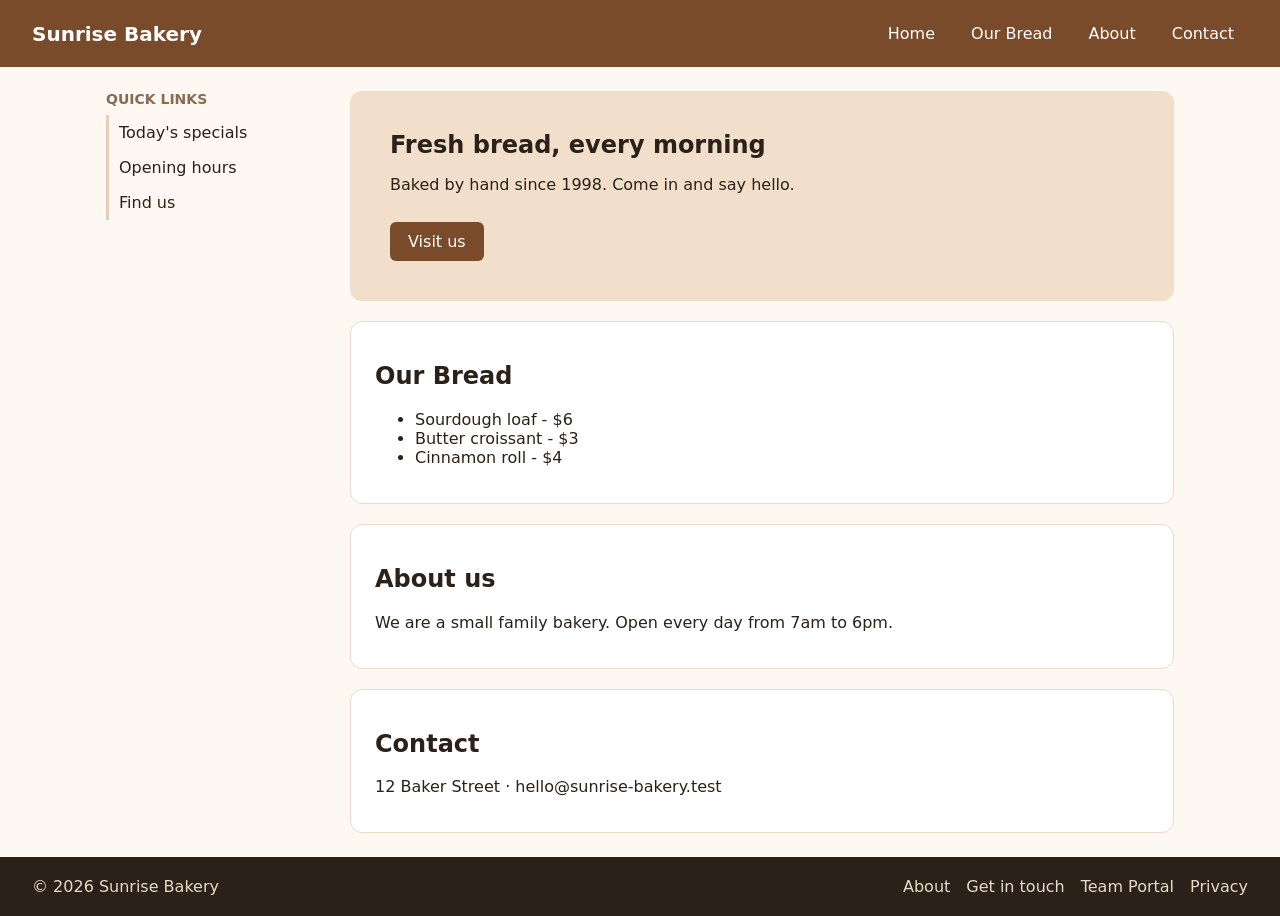
<file: index.html>
<!doctype html>
<html lang="en">
<head>
  <meta charset="utf-8">
  <meta name="viewport" content="width=device-width, initial-scale=1">
  <title>Sunrise Bakery</title>
  <link rel="stylesheet" href="styles.css">
</head>
<body>
  <header class="site-header">
    <a class="logo" href="/">Sunrise Bakery</a>
    <nav class="main-nav">
      <ul>
        <li class="nav-item"><a href="/">Home</a></li>
        <li class="nav-item"><a href="#menu">Our Bread</a></li>
        <li class="nav-item"><a href="#about">About</a></li>
        <li class="nav-item"><a href="#contact">Contact</a></li>
      </ul>
    </nav>
  </header>

  <div class="layout">
    <aside class="sidebar">
      <h3 class="sidebar-title">Quick links</h3>
      <ul class="side-nav">
        <li class="side-item"><a href="#menu">Today's specials</a></li>
        <li class="side-item"><a href="#about">Opening hours</a></li>
        <li class="side-item"><a href="#contact">Find us</a></li>
      </ul>
    </aside>

    <main class="content">
      <section class="hero">
        <h1>Fresh bread, every morning</h1>
        <p>Baked by hand since 1998. Come in and say hello.</p>
        <a class="btn" href="#contact">Visit us</a>
      </section>

      <section id="menu" class="card">
        <h2>Our Bread</h2>
        <ul class="products">
          <li>Sourdough loaf - $6</li>
          <li>Butter croissant - $3</li>
          <li>Cinnamon roll - $4</li>
        </ul>
      </section>

      <section id="about" class="card">
        <h2>About us</h2>
        <p>We are a small family bakery. Open every day from 7am to 6pm.</p>
      </section>

      <section id="contact" class="card">
        <h2>Contact</h2>
        <p>12 Baker Street &middot; hello@sunrise-bakery.test</p>
      </section>
    </main>
  </div>

  <footer class="site-footer">
    <p class="copyright">&copy; 2026 Sunrise Bakery</p>
    <nav class="footer-links">
      <a class="footer-link" href="#about">About</a>
      <a class="footer-link" href="#contact">Get in touch</a>
      <a class="footer-link" href="https://www.axolo.ai/login/client">Team Portal</a>
      <a class="footer-link" href="/privacy.html">Privacy</a>
    </nav>
  </footer>
</body>
</html>
</file>
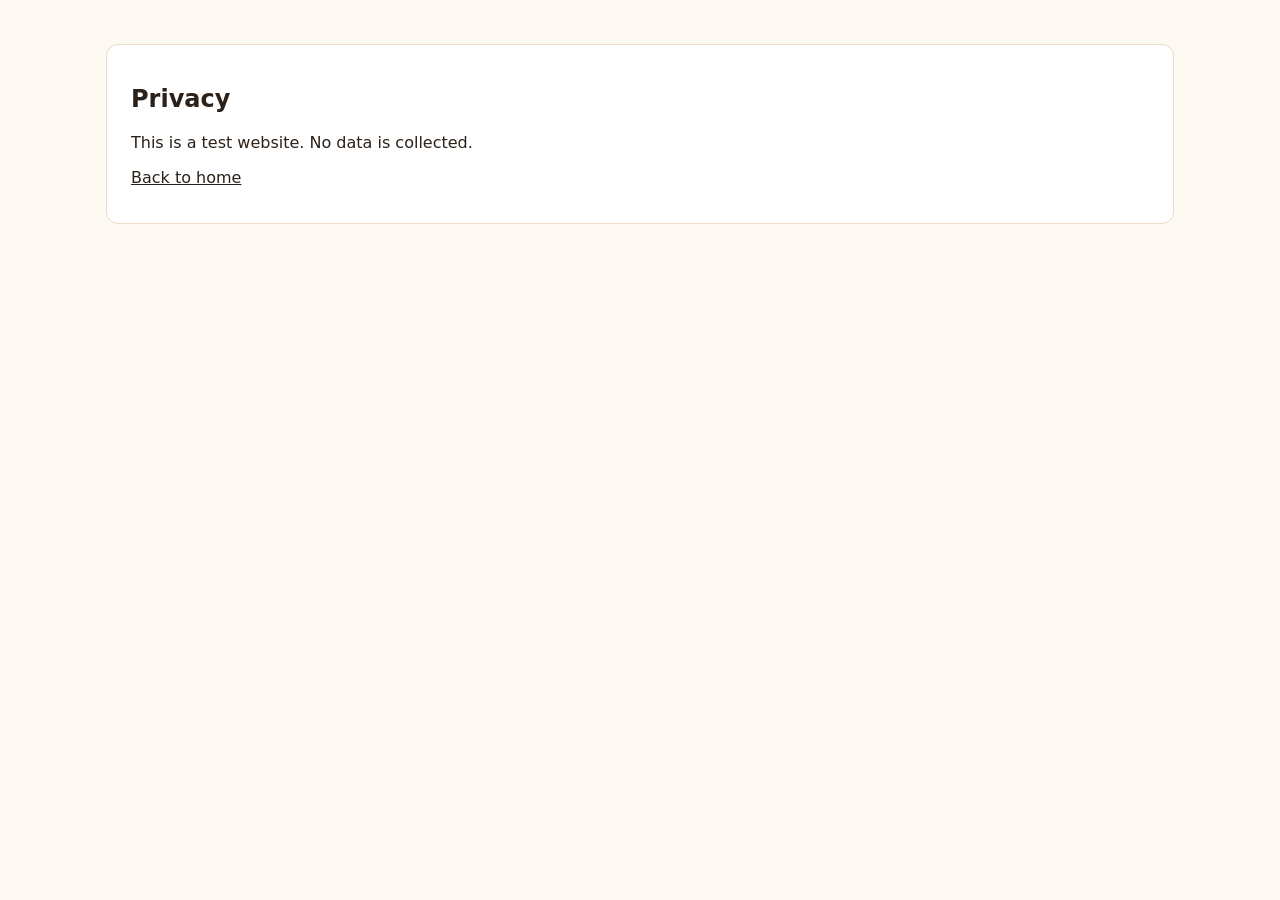
<file: privacy.html>
<!doctype html>
<html lang="en">
<head>
  <meta charset="utf-8">
  <meta name="viewport" content="width=device-width, initial-scale=1">
  <title>Privacy - Sunrise Bakery</title>
  <link rel="stylesheet" href="styles.css">
</head>
<body>
  <main class="layout">
    <section class="content card">
      <h1>Privacy</h1>
      <p>This is a test website. No data is collected.</p>
      <p><a href="/">Back to home</a></p>
    </section>
  </main>
</body>
</html>
</file>
<file: styles.css>
* { box-sizing: border-box; }
body { margin: 0; font-family: system-ui, -apple-system, Segoe UI, Roboto, sans-serif; color: #2b2118; background: #fdf8f2; }
a { color: inherit; }

.site-header { display: flex; align-items: center; justify-content: space-between; padding: 16px 32px; background: #7a4b2a; color: #fff; }
.logo { font-weight: 700; font-size: 20px; text-decoration: none; }
.main-nav ul { display: flex; gap: 8px; list-style: none; margin: 0; padding: 0; }
.nav-item a { display: block; padding: 8px 14px; border-radius: 6px; text-decoration: none; }
.nav-item a:hover { background: rgba(255, 255, 255, 0.15); }

.layout { display: flex; gap: 24px; max-width: 1100px; margin: 24px auto; padding: 0 16px; }
.sidebar { width: 220px; flex-shrink: 0; }
.sidebar-title { margin: 0 0 8px; font-size: 14px; text-transform: uppercase; color: #8a6a52; }
.side-nav { list-style: none; margin: 0; padding: 0; }
.side-item a { display: block; padding: 8px 10px; border-left: 3px solid #e6cfb8; text-decoration: none; }
.side-item a:hover { border-left-color: #7a4b2a; background: #f5e9dc; }

.content { flex: 1; min-width: 0; }
.hero { padding: 40px; border-radius: 12px; background: #f1dfcc; }
.hero h1 { margin: 0 0 8px; }
.btn { display: inline-block; margin-top: 12px; padding: 10px 18px; border-radius: 6px; background: #7a4b2a; color: #fff; text-decoration: none; }
.card { margin-top: 20px; padding: 20px 24px; border-radius: 12px; background: #fff; border: 1px solid #eadbcb; }

.site-footer { display: flex; justify-content: space-between; align-items: center; padding: 20px 32px; background: #2b2118; color: #e8d9c8; }
.copyright { margin: 0; }
.footer-links { display: flex; gap: 16px; }
.footer-link { text-decoration: none; }
.footer-link:hover { text-decoration: underline; }

@media (max-width: 720px) {
  .site-header, .site-footer { flex-direction: column; gap: 12px; }
  .layout { flex-direction: column; }
  .sidebar { width: 100%; }
}
</file>
